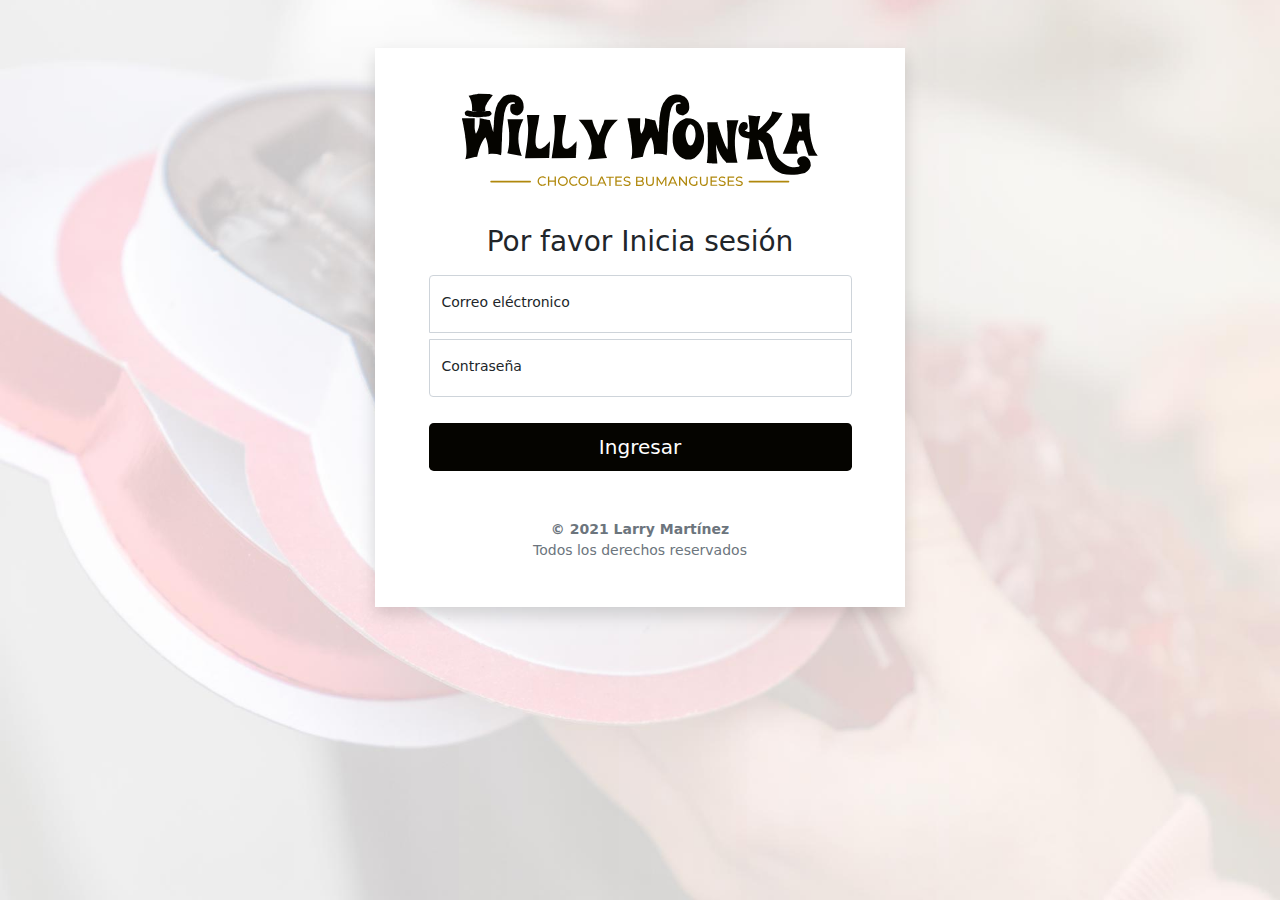
<file: src/main/resources/static/index.html>
<!doctype html>
<html lang="en">

<head>
    <meta charset="UTF-8">
    <meta http-equiv="X-UA-Compatible" content="IE=edge">
    <meta name="viewport" content="width=device-width, initial-scale=1.0">
    <title>Catálogo Willy Wonka</title>
    <link rel="icon" href="assets/brand/favicon-willy-wonka.png" type="image/gif" sizes="16x16">
    <link rel="stylesheet" href="assets/dist/css/bootstrap.min.css">
    <link rel="stylesheet" href="https://cdn.jsdelivr.net/npm/bootstrap-icons@1.7.2/font/bootstrap-icons.css">
    <link rel="stylesheet" href="css/style.css">
</head>

<body class="text-center body-login">
    <div class="bless">

    </div>
    <div class="container-fluid mt-5">
        <main class="form-signin shadow">
            <form id="loginUser" method="post">
                <img class="mb-4" src="assets/brand/logo-willy-wonka.svg" alt="Chocolates Willy Wonka" width="390">
                <h1 class="h3 mb-3 fw-normal">Por favor Inicia sesión</h1>

                <div class="form-floating">
                    <input type="email" class="form-control" name="email" id="email" placeholder="name@example.com" required>
                    <label for="floatingInput">Correo eléctronico</label>
                </div>
                <div class="form-floating">
                    <input type="password" class="form-control" name="password" id="password" placeholder="Contraseña" required>
                    <label for="floatingPassword">Contraseña</label>
                </div>
                <div id="valid-feedback"></div>
                <button class="w-100 btn btn-lg mt-3 " type="submit">Ingresar</button>
                <div class="legal">
                    <p class="mt-5 mb-3 text-muted"><strong>&copy; 2021 Larry Martínez </strong><br /> Todos los derechos reservados </p>
                </div>
            </form>
        </main>
    </div>


    <script src="js/jquery-3.6.0.min.js"></script>
    <script src="assets/dist/js/bootstrap.bundle.min.js"></script>
    <script src="js/login.js"></script>
</body>

</html>
</file>
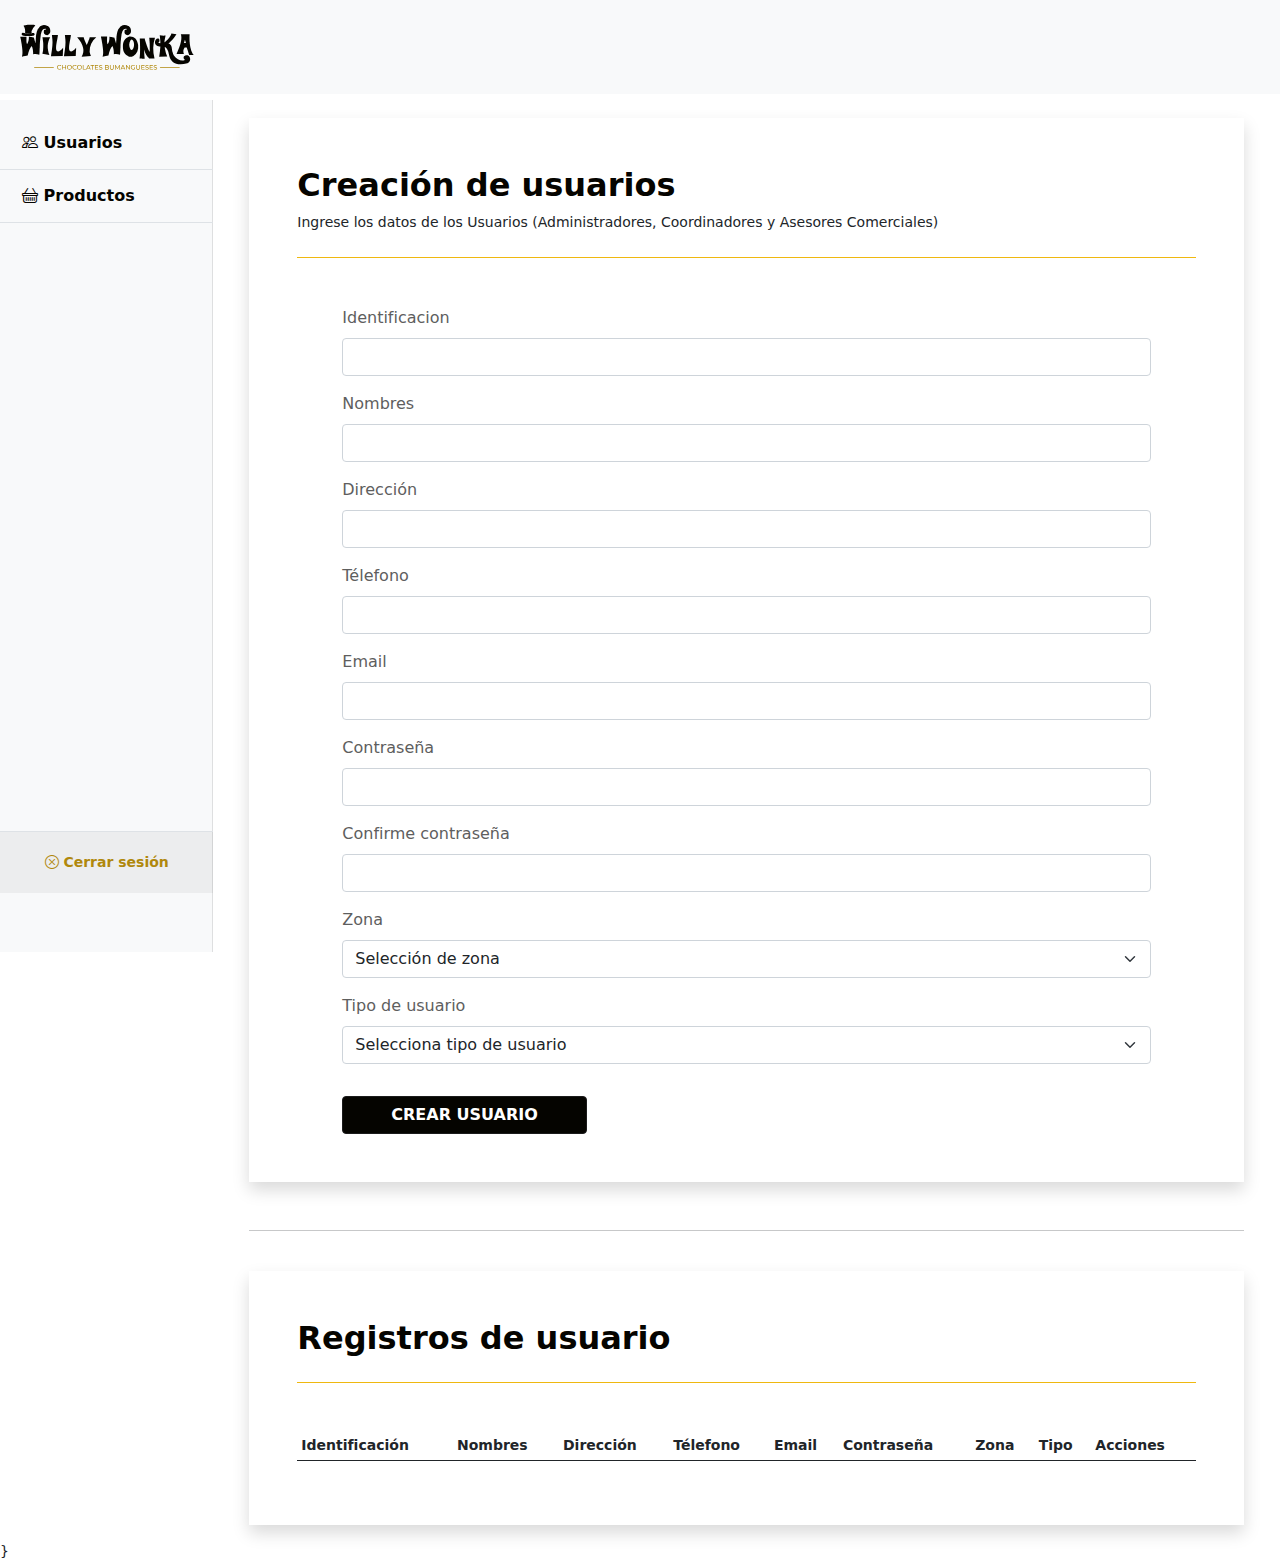
<file: src/main/resources/static/dashboard.html>
<!DOCTYPE html>
<html lang="es">

<head>
    <meta charset="UTF-8">
    <meta http-equiv="X-UA-Compatible" content="IE=edge">
    <meta name="viewport" content="width=device-width, initial-scale=1.0">
    <title>Catálogo Willy Wonka</title>
    <link rel="icon" href="assets/brand/favicon-willy-wonka.png" type="image/gif" sizes="16x16">
    <link rel="stylesheet" href="assets/dist/css/bootstrap.min.css">
    <link rel="stylesheet" href="https://cdn.jsdelivr.net/npm/bootstrap-icons@1.7.2/font/bootstrap-icons.css">
    <link rel="stylesheet" href="css/style.css">
</head>

<body>
    
    <header class="navbar navbar-light bg-light sticky-top flex-md-nowrap">
        <div class="container-fluid">
            <a class="navbar-brand col-md-3 col-lg-2 me-0 " href="index.html"><img src="assets/brand/logo-willy-wonka.svg" alt="Chocolates Willy Wonka" width="190"></a>
            <button class="navbar-toggler position-absolute d-md-none m-4 collapsed" type="button" data-bs-toggle="collapse" data-bs-target="#sidebarMenu" aria-controls="sidebarMenu" aria-expanded="false" aria-label="Toggle navigation">
                <span class="navbar-toggler-icon"></span>
            </button>
            <!-- <div class="navbar-nav">
                <div class="nav-item text-nowrap d-block">
                    <a class="nav-link px-3" href="#">Inicio</a>
                    <a class="nav-link px-3" href="#">Acerca de</a>
                </div>
            </div> -->
        </div>
    </header>

    <div class=" container alert"></div>

    <div class="container-fluid">
        <div class="row">
            <nav id="sidebarMenu" class="col-md-3 col-lg-2 d-md-block bg-light sidebar collapse ">
                <div class="position-sticky pt-2 links-nav">
                    <ul class="nav flex-column">
                        <li class="nav-item border-bottom">
                            <a class="nav-link" aria-current="page" href="dashboard.html">
                                <i class="bi bi-people"></i>
                                <span data-feather="home">Usuarios</span>
                            </a>
                        </li>
                        <li class="nav-item border-bottom">
                            <a class="nav-link" href="products.html">
                                <i class="bi bi-basket"></i>
                                <span>Productos</span>
                            </a>
                        </li>
                    </ul>

                    <div class="sign-out border-top">
                        <a href="#"> <i class="bi bi-x-circle"></i> Cerrar sesión</a>
                    </div>
                </div>
            </nav>
        </div>
    </div>

    <main class="col-md-9 ms-sm-auto col-lg-10 px-md-4 mt-4">

        <div class="container">
            <div class="form bg-white p-5 shadow">

                <div class="justify-content-between flex-wrap flex-md-nowrap align-items-center  pb-2  mb-5  title-section">
                    <h1 class="h2">Creación de usuarios</h1>
                    <p>Ingrese los datos de los Usuarios (Administradores, Coordinadores y Asesores Comerciales) </p>
                </div>

                <form id="registerUser" class="needs-validation add-user-form" novalidate>

                    <div class="mb-3" id="grupo-identificacion">
                        <label for="identificacion" class="form-label">Identificacion</label>
                        <input type="text" class="form-control" id="identificacion" name="identificacion">

                        <div id="textAlertInput" class="text-alert-input">El número de identificación debe contener de 6 a 10 números</div>
                    </div>
                    <div class="mb-3" id="grupo-names">
                        <label for="names" class="form-label">Nombres</label>
                        <input type="text" class="form-control" id="names" name="names" required>

                        <div id="textAlertInput" class="text-alert-input">Ingrese de 4 a 16 dígitos, solo números, letras y guion bajo.</div>
                    </div>
                    <div class="mb-3" id="grupo-direccion">
                        <label for="direccion" class="form-label">Dirección</label>
                        <input type="text" class="form-control" id="direccion" name="direccion" required>

                        <div id="textAlertInput" class="text-alert-input">Este campo está sin rellenar.</div>
                    </div>
                    <div class="mb-3" id="grupo-telefono">
                        <label for="telefono" class="form-label">Télefono</label>
                        <input type="text" class="form-control" id="telefono" name="telefono" required>

                        <div id="textAlertInput" class="text-alert-input">El número de télefono debe contener de 7 a 10 números.</div>
                    </div>
                    <div class="mb-3" id="grupo-email">
                        <label for="email" class="form-label">Email</label>
                        <input type="email" class="form-control" id="email" name="email" required>

                        <div id="textAlertInput" class="text-alert-input">>Correo eléctronico no valido.</div>
                    </div>
                    <div class="mb-3" id="grupo-password">
                        <label for="passwords" class="form-label">Contraseña</label>
                        <input type="password" class="form-control" id="password" name="password" required>

                        <div id="textAlertInput" class="text-alert-input">La contraseña debe contener al menos de 4 a 12 digitos.</div>
                    </div>
                    <div class="mb-3" id="grupo-passwordConf">
                        <label for="passwordConf" class="form-label">Confirme contraseña</label>
                        <input type="password" class="form-control" id="passwordConf" name="passwordConf" required>

                        <div id="textAlertInput" class="text-alert-input">Las contraseñas no coinciden</div>
                    </div>

                    <div class="mb-3" id="grupo-zona">
                        <label for="zona" class="form-label">Zona</label>
                        <select class="form-select" name="zona" id="zona" required>
                            <option selected disabled value="">Selección de zona</option>
                            <option value="ZONA 1">ZONA 1</option>
                            <option value="ZONA 2">ZONA 2</option>
                            <option value="ZONA 3">ZONA 3</option>
                            <option value="ZONA 4">ZONA 4</option>
                            <option value="ZONA 5">ZONA 5</option>
                            <option value="ZONA 6">ZONA 6</option>
                        
                        </select>
                    </div>

                    <div class="mb-3" id="grupo-tipo">
                        <label for="tipo" class="form-label">Tipo de usuario</label>
                        <select class="form-select" name="tipo" id="tipo" required>
                            <option selected disabled value="" value="">Selecciona tipo de usuario</option>
                            <option value="ADM">Administrador</option>
                            <option value="COORD">Coordinador de zona</option>
                            <option value="ASE">Asesor Comercial</option>  
                        </select>
                    </div>
                    
                    
                    <button type="submit" class="btn btn-form mt-3 px-5">Crear usuario</button>

                </form>
            </div>

            <hr class="mt-5">

            <div class="table bg-white p-5 shadow">
                <div class="justify-content-between flex-wrap flex-md-nowrap align-items-center mb-2  title-section">
                    <h1 class="h2 pb-3">Registros de usuario</h1>
                </div>

                <div class="table-responsive">
                    <table class="table table-sm">
                        <thead>
                            <tr>
                                <th scope="col">Identificación</th>
                                <th scope="col">Nombres</th>
                                <th scope="col">Dirección</th>
                                <th scope="col">Télefono</th>
                                <th scope="col">Email</th>
                                <th scope="col">Contraseña</th>
                                <th scope="col">Zona</th>
                                <th scope="col">Tipo</th>
                                <th>Acciones</th>

                            </tr>
                        </thead>
                        <tbody id="registrosUsers">
                            <!-- <tr>
                                <td>1,001</td>
                                <td>random</td>
                                <td>data</td>
                                <td>placeholder</td>
                                <td>text</td>
                                <td>text</td>
                                <td>text</td>
                                <td>
                                    <th scope="col">
                                        <button type="button" class="btn btn-success" data-bs-toggle="modal" data-bs-target="#exampleModal" data-bs-whatever="@mdo"> Editar</button>
                                        <button type="button" class="btn btn-danger"> Eliminar</button>
                                    </th>
                                </td>
                            </tr> -->
                        </tbody>
                        
                    </table>

                    <div class="modal fade" id="editModal" tabindex="-1" aria-labelledby="exampleModalLabel" aria-hidden="true">
                        <div class="modal-dialog">
                            <div class="modal-content">
                                <div class="modal-header">
                                    <h5 class="modal-title" id="exampleModalLabel">Actualización de datos</h5>
                                    <button type="button" class="btn-close" data-bs-dismiss="modal" aria-label="Close"></button>
                                </div>
                                <div class="modal-body">
                                    <form id="registerUser" class="needs-validation" novalidate>

                                        <div class="mb-3" id="grupo-identificacion">
                                            <label for="identificacion" class="form-label">Identificacion</label>
                                            <input type="text" class="form-control" id="identificacionEdit" name="identificacion">

                                            <div id="textAlertInput" class="text-alert-input">El número de identificación debe contener de 6 a 10 números</div>
                                        </div>
                                        <div class="mb-3" id="grupo-names">
                                            <label for="names" class="form-label">Nombres</label>
                                            <input type="text" class="form-control " id="namesEdit" name="names" required>

                                            <div id="textAlertInput" class="text-alert-input">Ingrese de 4 a 16 dígitos, solo números, letras y guion bajo.</div>
                                        </div>
                                        <div class="mb-3" id="grupo-direccion">
                                            <label for="direccion" class="form-label">Dirección</label>
                                            <input type="text" class="form-control" id="direccionEdit" name="direccion" required>

                                            <div id="textAlertInput" class="text-alert-input">Este campo está sin rellenar.</div>
                                        </div>
                                        <div class="mb-3" id="grupo-telefono">
                                            <label for="telefono" class="form-label">Télefono</label>
                                            <input type="text" class="form-control" id="telefonoEdit" name="telefono" required>

                                            <div id="textAlertInput" class="text-alert-input">El número de télefono debe contener de 7 a 10 números.</div>
                                        </div>
                                        <div class="mb-3" id="grupo-email">
                                            <label for="email" class="form-label">Email</label>
                                            <input type="email" class="form-control" id="emailEdit" name="email" required>

                                            <div id="textAlertInput" class="text-alert-input">>Correo eléctronico no valido.</div>
                                        </div>
                                        <div class="mb-3" id="grupo-password">
                                            <label for="password" class="form-label">Contraseña</label>
                                            <input type="password" class="form-control" id="passwordEdit" name="passwordEdit" required>

                                            <div id="textAlertInput" class="text-alert-input">La contraseña debe contener al menos de 4 a 12 digitos.</div>
                                        </div>
                                        <!-- <div class="mb-3" id="grupo-passwordConf">
                                            <label for="passwordConf" class="form-label">Confirme contraseña</label>
                                            <input type="password" class="form-control" id="passwordConf" name="passwordConf" required>

                                            <div id="textAlertInput" class="text-alert-input">Las contraseñas no coinciden</div>
                                        </div> -->

                                        <div class="mb-3" id="grupo-zona">
                                            <label for="zona" class="form-label">Zona</label>
                                            <select class="form-select" name="zona" id="zonaEdit" required>
                                                <option selected disabled value="">Selección de zona</option>
                                                <option value="ZONA 1">ZONA 1</option>
                                                <option value="ZONA 2">ZONA 2</option>
                                                <option value="ZONA 3">ZONA 3</option>
                                                <option value="ZONA 4">ZONA 4</option>
                                                <option value="ZONA 5">ZONA 5</option>
                                                <option value="ZONA 6">ZONA 6</option>
                                            
                                            </select>

                                            <!--  <div id="textAlertInput" class="text-alert-input">Caracter no valido.</div> -->
                                        </div>

                                        <div class="mb-3" id="grupo-tipo">
                                            <label for="tipoEdit" class="form-label">Tipo de usuario</label>
                                            <select class="form-select" name="tipoEdit" id="tipoEdit" required>
                                                <option selected disabled value="" value="">Selecciona tipo de usuario</option>
                                                <option value="ADM">Administrador</option>
                                                <option value="COORD">Coordinador de zona</option>
                                                <option value="ASE">Asesor Comercial</option>  
                                            </select>
                                        </div>
                                        <div id="msjInvalid"></div>
                                        <div class="modal-footer">
                                            <button type="button" class="btn btn-secondary" data-bs-dismiss="modal">Cerrar</button>
                                            <button type="button" class="btn btn-success" id="btnUpdate" data-bs-dismiss="modal">Actualizar</button>
                                        </div>

                                    </form>
                                </div>

                            </div>
                        </div>

                        
                    </div>
                </div>
               
            </div>
        </div>

    </main>

    <script src="js/jquery-3.6.0.min.js"></script>
    <script src="assets/dist/js/bootstrap.bundle.min.js"></script>
    <!-- <script src="js/boostrapFunctions.js"></script> -->
    <!-- <script src="js/saveUser.js"></script> -->
   <!--  <script src="js/functionsAdmin.js"></script> -->}
   <script src="js/main.js"></script>
</body>

</html>
</file>
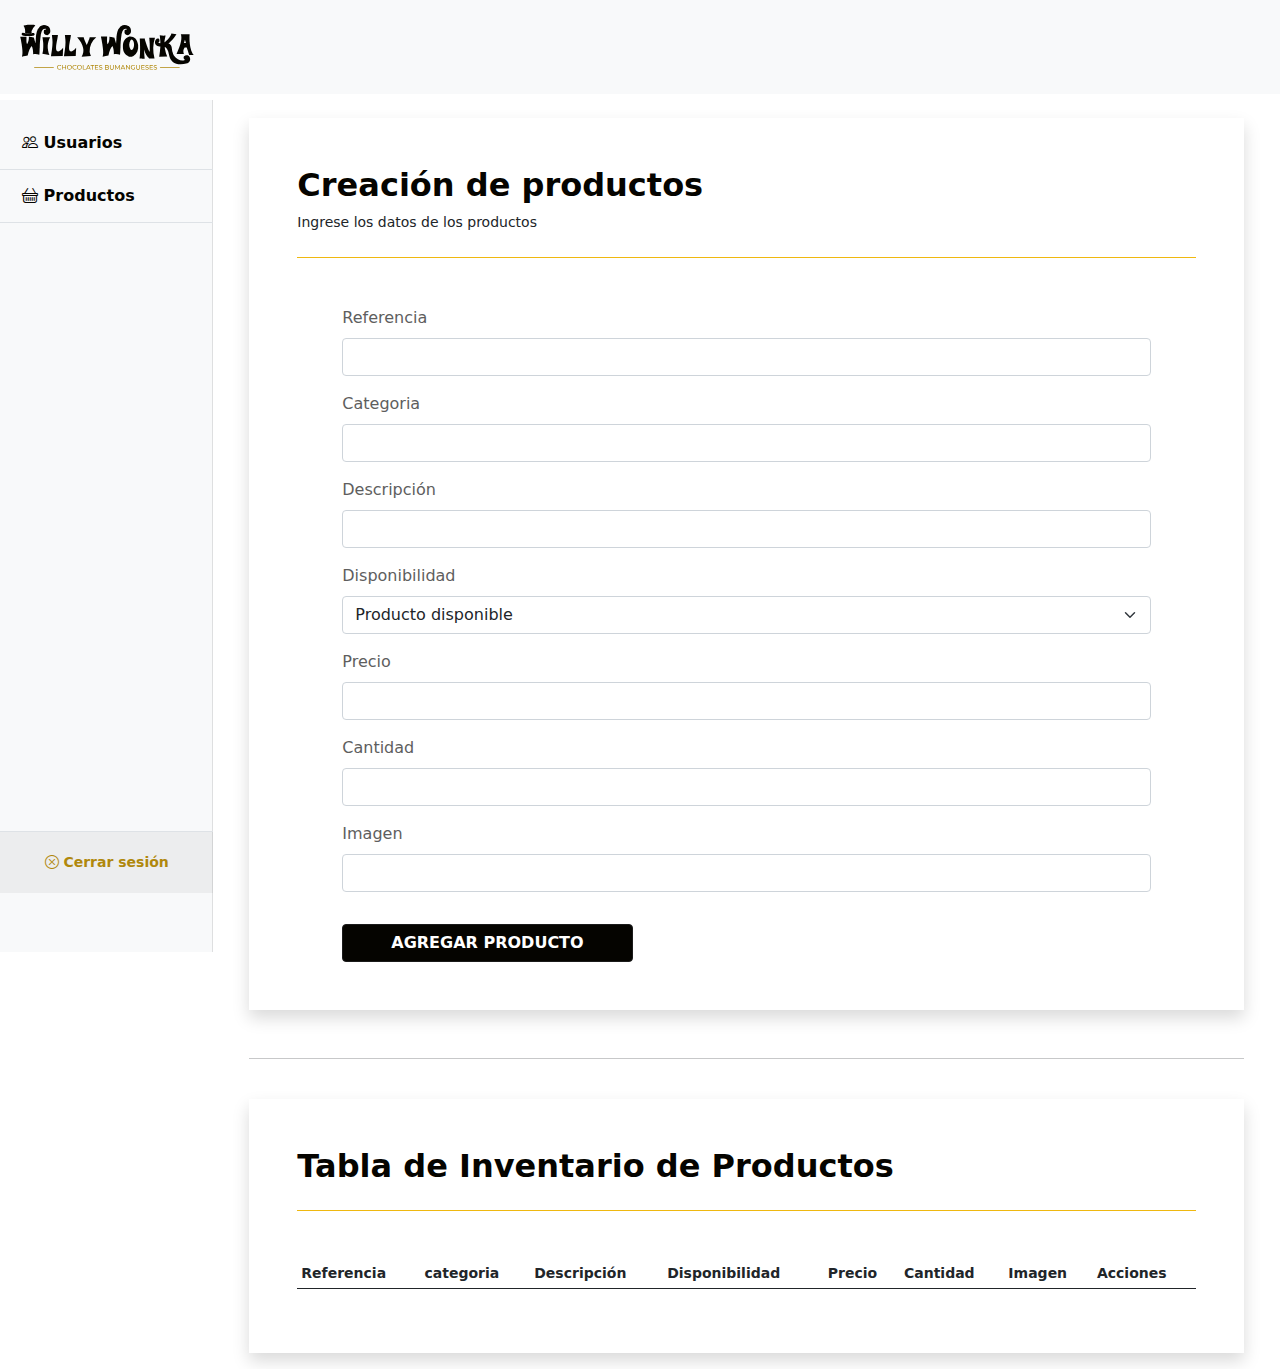
<file: src/main/resources/static/products.html>
<!DOCTYPE html>
<html lang="es">

<head>
    <meta charset="UTF-8">
    <meta http-equiv="X-UA-Compatible" content="IE=edge">
    <meta name="viewport" content="width=device-width, initial-scale=1.0">
    <title>Catálogo Willy Wonka</title>
    <link rel="icon" href="assets/brand/favicon-willy-wonka.png" type="image/gif" sizes="16x16">
    <link rel="stylesheet" href="assets/dist/css/bootstrap.min.css">
    <link rel="stylesheet" href="https://cdn.jsdelivr.net/npm/bootstrap-icons@1.7.2/font/bootstrap-icons.css">
    <link rel="stylesheet" href="css/style.css">
</head>

<body>
    <header class="navbar navbar-light bg-light sticky-top flex-md-nowrap">
        <div class="container-fluid">
            <a class="navbar-brand col-md-3 col-lg-2 me-0 " href="#"><img src="assets/brand/logo-willy-wonka.svg" alt="Chocolates Willy Wonka" width="190"></a>
            <button class="navbar-toggler position-absolute d-md-none m-4 collapsed" type="button" data-bs-toggle="collapse" data-bs-target="#sidebarMenu" aria-controls="sidebarMenu" aria-expanded="false" aria-label="Toggle navigation">
                <span class="navbar-toggler-icon"></span>
            </button>
            <!-- <div class="navbar-nav">
                <div class="nav-item text-nowrap d-block">
                    <a class="nav-link px-3" href="#">Inicio</a>
                    <a class="nav-link px-3" href="#">Acerca de</a>
                </div>
            </div> -->
        </div>
    </header>

    <div class=" container alert"></div>

    <div class="container-fluid">
        <div class="row">
            <nav id="sidebarMenu" class="col-md-3 col-lg-2 d-md-block bg-light sidebar collapse ">
                <div class="position-sticky pt-2 links-nav">
                    <ul class="nav flex-column">
                        <li class="nav-item border-bottom">
                            <a class="nav-link" aria-current="page" href="dashboard.html">
                                <i class="bi bi-people"></i>
                                <span data-feather="home">Usuarios</span>
                            </a>
                        </li>
                        <li class="nav-item border-bottom">
                            <a class="nav-link" href="products.html">
                                <i class="bi bi-basket"></i>
                                <span>Productos</span>
                            </a>
                        </li>
                    </ul>

                    <div class="sign-out border-top">
                        <a href="#"> <i class="bi bi-x-circle"></i> Cerrar sesión</a>
                    </div>
                </div>
            </nav>
        </div>
    </div>

    <main class="col-md-9 ms-sm-auto col-lg-10 px-md-4 mt-4">
        <div class="container">
            <div class="form bg-white p-5 shadow">

                <div class="justify-content-between flex-wrap flex-md-nowrap align-items-center  pb-2  mb-5  title-section">
                    <h1 class="h2">Creación de productos</h1>
                    <p>Ingrese los datos de los productos</p>
                </div>

                <form id="registerProduct" class="add-product-form"> 
                    <div class="mb-3">
                        <label for="referencia" class="form-label">Referencia</label>
                        <input type="text" class="form-control" id="referencia" name="referencia">
                    </div>
                    <div class="mb-3">
                        <label for="categoria" class="form-label">Categoria</label>
                        <input type="text" class="form-control" id="categoria" name="categoria">
                    </div>
                    <div class="mb-3">
                        <label for="descripcion" class="form-label">Descripción</label>
                        <input type="text" class="form-control" id="descripcion" name="descripcion">
                    </div>
                    <div class="mb-3" id="grupo-disponible">
                        <label for="disponibildad" class="form-label">Disponibilidad</label>
                        <select class="form-select" name="disponibilidad" id="disponibilidad">
                            <option selected disabled value="">Producto disponible</option>
                            <option value="true">Disponible</option>
                            <option value="false">No disponible</option>
                        </select>
                    </div>
                    <div class="mb-3">
                        <label for="precio" class="form-label">Precio</label>
                        <input type="number" class="form-control" id="precio" name="precio">
                    </div>
                    <div class="mb-3">
                        <label for="cantidad" class="form-label">Cantidad</label>
                        <input type="number" class="form-control" id="cantidad" name="cantidad" >
                    </div>
                    <div class="mb-3">
                        <label for="imagen" class="form-label">Imagen</label>
                        <input type="text" class="form-control" id="imagen" name="imagen">
                    </div>


                    <button type="submit" class="btn btn-form mt-3 px-5">Agregar Producto</button>

                </form>
            </div>

            <hr class="mt-5">

            <div class="table bg-white p-5 shadow">

                <div class="justify-content-between flex-wrap flex-md-nowrap align-items-center mb-2  title-section">
                    <h1 class="h2 pb-3">Tabla de Inventario de Productos</h1>
                </div>

                <div class="table-responsive">
                    <table class="table table-striped table-sm">
                        <thead>
                            <tr>
                                <th scope="col">Referencia</th>
                                <th scope="col">categoria</th>
                                <th scope="col">Descripción</th>
                                <th scope="col">Disponibilidad</th>
                                <th scope="col">Precio</th>
                                <th scope="col">Cantidad</th>
                                <th scope="col">Imagen</th>
                                <th>Acciones</th>

                            </tr>
                        </thead>
                        <tbody id="registerProducts">
                            <!-- <tr>
                                <td>1,001</td>
                                <td>random</td>
                                <td>data</td>
                                <td>placeholder</td>
                                <td>text</td>
                                <td>text</td>
                                <td><img src="img/chocolate-1.jpg" alt=""></td>
                                <td>
                                    <th scope="col">
                                        <button type="button" class="btn btn-success" data-bs-toggle="modal" data-bs-target="#exampleModal" data-bs-whatever="@mdo"> Editar</button>
                                        <button type="button" class="btn btn-danger"> Eliminar</button>
                                    </th>
                                </td>
                            </tr> -->
 

                        </tbody>
                    </table>

                    <div class="modal fade" id="editModalProduct" tabindex="-1" aria-labelledby="exampleModalLabel" aria-hidden="true">
                        <div class="modal-dialog">
                            <div class="modal-content">
                                <div class="modal-header">
                                    <h5 class="modal-title" id="exampleModalLabel">Actualización de datos</h5>
                                    <button type="button" class="btn-close" data-bs-dismiss="modal" aria-label="Close"></button>
                                </div>
                                <div class="modal-body">
                                    <form>
                                        <div class="mb-3">
                                            <label for="referencia" class="form-label">Referencia</label>
                                            <input type="text" class="form-control" id="referenciaEdit" name="referenciaEdit">
                                        </div>
                                        <div class="mb-3">
                                            <label for="categoria" class="form-label">Categoria</label>
                                            <input type="text" class="form-control" id="categoriaEdit" name="categoriaEdit">
                                        </div>
                                        <div class="mb-3">
                                            <label for="descripcion" class="form-label">Descripción</label>
                                            <input type="text" class="form-control" id="descripcionEdit" name="descripcionEdit">
                                        </div>
                                        <div class="mb-3" id="grupo-disponible">
                                            <label for="disponibildadEdit" class="form-label">Disponibilidad</label>
                                            <select class="form-select" name="disponibilidadEdit" id="disponibilidadEdit">
                                                <option selected disabled value="">Producto disponible</option>
                                                <option value="true">Disponible</option>
                                                <option value="false">No disponible</option>
                                            </select>
                                        </div>
                                        <div class="mb-3">
                                            <label for="precio" class="form-label">Precio</label>
                                            <input type="number" class="form-control" id="precioEdit" name="precioEdit">
                                        </div>
                                        <div class="mb-3">
                                            <label for="cantidad" class="form-label">Cantidad</label>
                                            <input type="number" class="form-control" id="cantidadEdit" name="cantidadEdit" >
                                        </div>
                                        <div class="mb-3">
                                            <label for="imagen" class="form-label">Imagen</label>
                                            <input type="text" class="form-control" id="imagenEdit" name="imagenEdit">
                                        </div>
                                    </form>
                                </div>
                                <div class="modal-footer">
                                    <button type="button" class="btn btn-secondary" data-bs-dismiss="modal">Cerrar</button>
                                    <button type="button" class="btn btn-success" id="btnEditProduct">Actualizar</button>
                                </div>
                            </div>
                        </div>
                    </div>
                </div>
            </div>
        </div>

    </main>

    <script src="js/jquery-3.6.0.min.js"></script>
    <script src="assets/dist/js/bootstrap.bundle.min.js"></script>
    <!-- <script src="js/boostrapFunctions.js"></script> -->
    <script src="js/addProduct.js"></script>
</body>

</html>
</file>
<file: src/main/resources/static/css/style.css>
* {
    padding: 0;
    margin: 0;
    list-style: none;
    text-decoration: none;
}

body {
    font-size: .875rem;
}


/*
 * Sidebar
 */

.sidebar {
    position: fixed;
    top: 0;
    left: 0;
    height: calc(100vh - 48px);
    margin-top: 100px;
    z-index: 100;
    padding: 9px 0 0;
    box-shadow: inset -1px 0 0 rgba(0, 0, 0, .1);
}

.sidebar-sticky {
    position: relative;
    top: 0;
    /* height: calc(100vh - 48px); */
    padding-top: .5rem;
    overflow-x: hidden;
    overflow-y: auto;
}

.sidebar .nav-item {
    padding: 6px;
}


/* .nav li {
    border-bottom: 1px solid #0504001c;
}
 */

.sidebar .nav-link {
    font-weight: 600;
    font-size: 1rem;
    color: #050400;
}

.sidebar .nav-link .feather {
    margin-right: 4px;
    color: #727272;
}

.sidebar .nav-link.active {
    /* color: #efb810; */
    color: #b0880c;
}

.sidebar .nav-link:hover .feather,
.sidebar .nav-link.active .feather {
    color: inherit;
}

.sidebar-heading {
    font-size: .75rem;
    text-transform: uppercase;
}

.links-nav {
    position: relative;
    height: 93%;
}

.sign-out {
    width: 100%;
    padding: 10px;
    background-color: #0504000c;
    border-top: 1px thin #050400;
    position: absolute;
    bottom: 0;
    left: 0;
}

.sign-out a {
    display: block;
    padding: 10px 0;
    color: #b0880c;
    text-align: center;
    font-size: 14px;
    font-weight: 700;
    text-decoration: none;
}

@media (max-width: 767.98px) {
    .sidebar {
        height: auto;
        margin-top: 90px;
    }
    .sign-out {
        position: relative;
        bottom: 0;
        left: 0
    }
}


/*
 * Navbar 
 */

.navbar-brand {
    padding-top: .55rem;
    padding-bottom: .55rem;
}

.navbar .navbar-toggler {
    top: .25rem;
    right: 1rem;
}

.navbar .form-control {
    padding: .75rem 1rem;
    border-width: 0;
    border-radius: 0;
}

.form-control-dark {
    color: #fff;
    background-color: rgba(255, 255, 255, .1);
    border-color: rgba(255, 255, 255, .1);
}

.form-control-dark:focus {
    border-color: transparent;
    box-shadow: 0 0 0 3px rgba(255, 255, 255, .25);
}


/* @media (max-width: 767.98px) {} */


/* 
*Usuarios
*
*/

.title-section {
    border-bottom: 1px solid #efb810/* #dee2e */
    ;
}

.title-section h1 {
    color: #050400;
    font-weight: 600;
}

form {
    width: 90%;
    margin: 0 auto;
}

.form-select:focus {
    border-color: #efb810 !important;
    box-shadow: inset 0 1px 1px #b0870c1c, 0 0 8px #efb71010;
}

.form-control:focus {
    border-color: #efb810 !important;
    box-shadow: inset 0 1px 1px #b0870c1c, 0 0 8px #efb71010;
}

.form-label {
    font-size: 1rem;
    color: #5e5e5e;
}

.form-error>.form-control {
    border-color: red !important;
}

.form-error>.form-label {
    color: red;
}

.btn-form {
    font-weight: 600;
    color: #fff;
    background-color: #050400 !important;
    border-color: #1b1b1b;
    padding: 9 px 10px;
    text-transform: uppercase;
    text-align: center;
    transition: all .3 ease-in-out;
}

.btn-form:hover {
    color: rgb(204, 204, 204);
}

#emailHelp {
    display: none;
}

.form-error {
    color: red;
    opacity: 1;
}

@media (max-width: 767.98px) {
    .title-section {
        text-align: center;
    }
    .btn-form {
        margin-left: 60px;
    }
}


/* Table */

.table {
    margin-top: 40px;
}


/* Login  */

.body-login {
    background-image: url(../img/bg-login.jpg);
    background-size: cover;
    background-repeat: no-repeat;
    background-position: center;
}

.form-signin {
    width: 100%;
    background: #fff;
    max-width: 530px;
    height: auto;
    padding: 30px;
    margin-top: 2030px;
    margin: auto;
}

.form-signin .checkbox {
    font-weight: 400;
}

.form-signin .form-floating:focus-within {
    z-index: 2;
}

.form-signin input[type="email"] {
    margin-bottom: -1px;
    border-bottom-right-radius: 0;
    border-bottom-left-radius: 0;
    margin-bottom: 6px;
}

.form-signin input[type="password"] {
    margin-bottom: 10px;
    border-top-left-radius: 0;
    border-top-right-radius: 0;
}

.form-signin .btn {
    background-color: #050400;
    color: #fff;
}

.form-signin .btn:hover {
    color: rgb(204, 204, 204);
}


/* Validation forms */

.error {
    display: block;
    color: red;
    font-size: 14px;
    padding: 10px;
}

.sucess {
    display: block;
    background-color: greenyellow;
    color: #fff;
    font-size: 1rem;
    padding: 10px;
}

.border-green {
    border: 1px solid greenyellow;
}

.invalid {
    border-color: red;
}

.text-alert-input {
    display: none;
    /* color: red;
    font-size: 10px;
    margin-top: 6px; */
}

.text-alert-input-active {
    display: block;
    color: red;
    font-size: 10px;
    margin-top: 6px;
}

.text-alert-input-active::before {
    content: " * ";
    color: red;
    font-weight: 900;
    font-size: 14px;
}


/* td button {
    display: flex;
    color: pink !important;
} */




.alert{
    z-index: 600;
    bottom: 0;
    left: 30%;
    position: fixed;
    text-align: center;
    display: none;
    padding: 30px 3px;
    
}

.ok{
    width: 50%;
    margin: 0 auto;
    display: block;
    color: rgb(100, 167, 0);
    font-size: 1rem;
    background-color: rgba(172, 255, 47, 0.301);
    border: 1px solid rgba(172, 255, 47, 0.363);
}


 .bad{
    width: 50%;
    margin: 0 auto;
    display: block;
    color: red;
    font-size: 1rem;
    background-color: rgba(255, 0, 0, 0.19);
    border: solid 1px rgba(255, 0, 0, 0.26);
}
</file>
